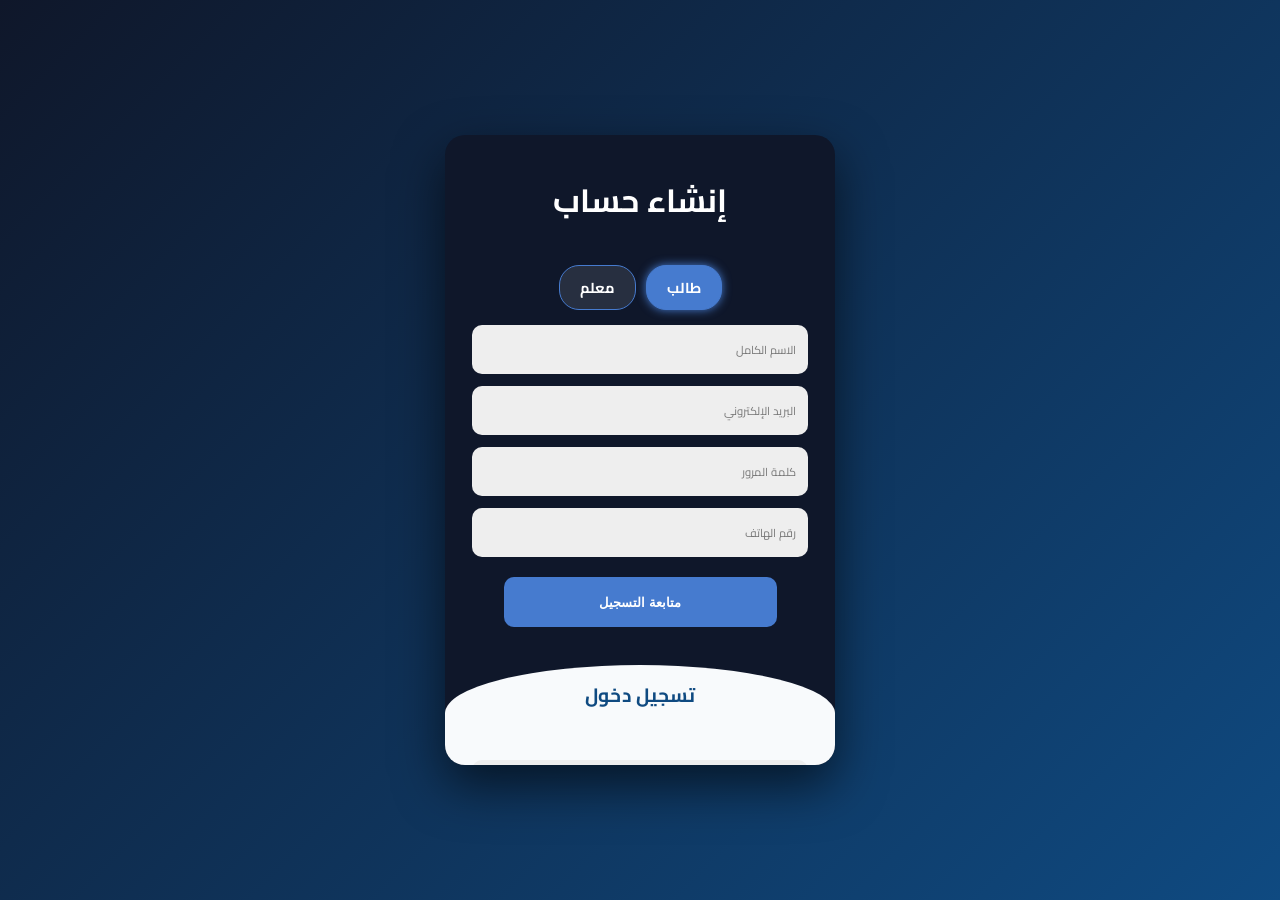
<file: index.html>
<!DOCTYPE html>
<html lang="ar" dir="rtl">
<head>
    <meta charset="UTF-8">
    <meta name="viewport" content="width=device-width, initial-scale=1.0">
    <title>أكاديمية التعليم - Value Academy</title>
    <link rel="stylesheet" href="style.css">
    <link href="https://fonts.googleapis.com/css2?family=Cairo:wght@400;700&display=swap" rel="stylesheet">
</head>
<body>
    <div class="main-card">  	
        <input type="checkbox" id="chk" aria-hidden="true">

        <div class="signup">
            <form id="mainForm">
                <label for="chk" aria-hidden="true">إنشاء حساب</label>
                
                <div class="role-selector">
                    <input type="radio" name="role" value="student" id="r-student" checked>
                    <label for="r-student" class="role-btn"> طالب</label>
                    <input type="radio" name="role" value="teacher" id="r-teacher">
                    <label for="r-teacher" class="role-btn"> معلم</label>
                </div>

                <input type="text" id="regName" placeholder="الاسم الكامل" required>
                <input type="email" id="regEmail" placeholder="البريد الإلكتروني" required>
                <input type="password" id="regPass" placeholder="كلمة المرور" required>
                <input type="number" id="regPhone" placeholder="رقم الهاتف" required>
                
                <button type="button" class="main-btn" onclick="saveBasicInfoAndNext()">متابعة التسجيل</button>
            </form>
        </div>

        <div class="login">
            <form>
                <label for="chk" aria-hidden="true">تسجيل دخول</label>
                <input type="email" placeholder="البريد الإلكتروني" required>
                <input type="password" placeholder="كلمة المرور" required>
                <button type="submit" class="main-btn">دخول</button>
            </form>
        </div>
    </div>
    <script src="script.js"></script>
</body>
</html>
</file>
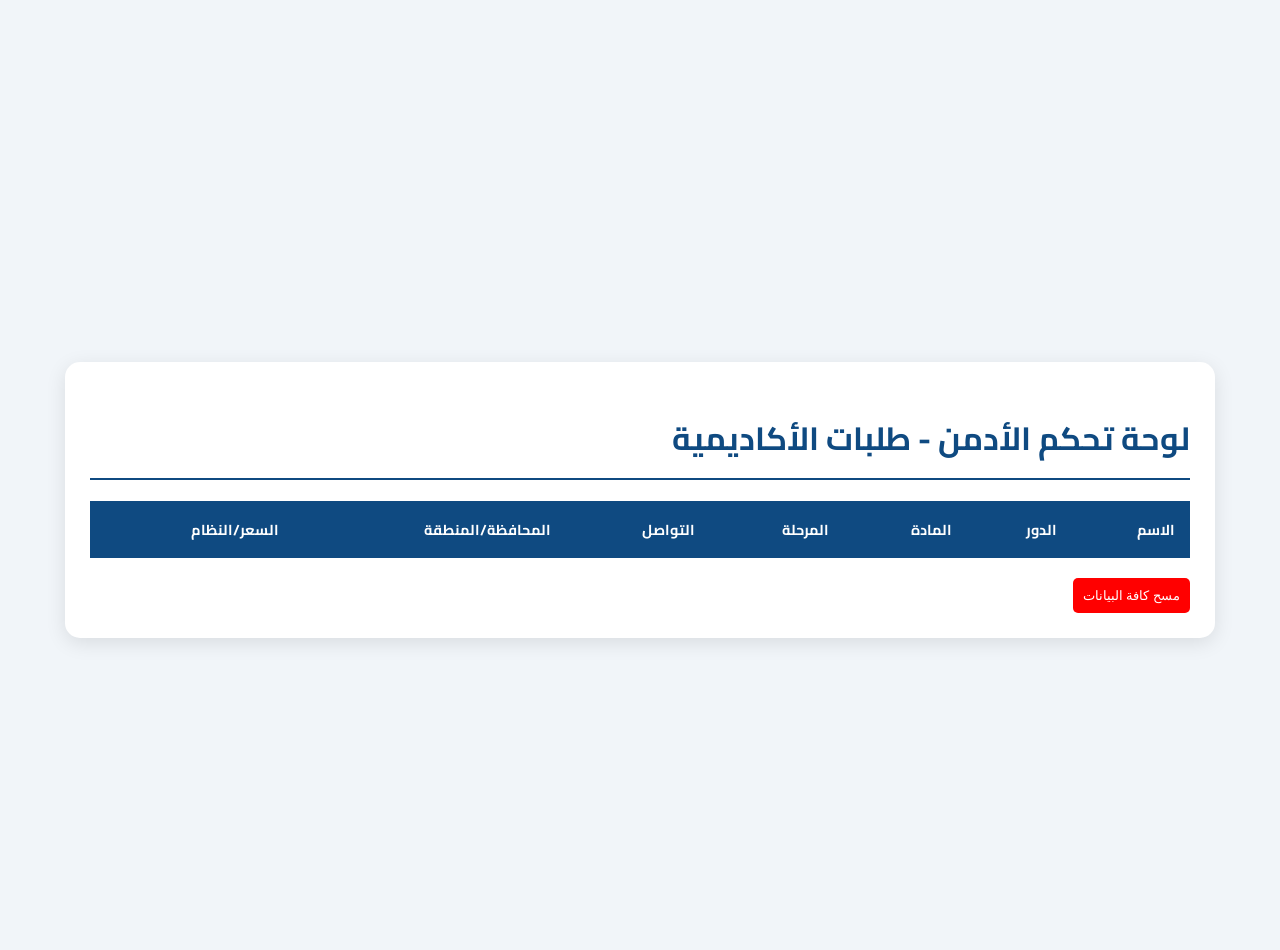
<file: admin.html>
<!DOCTYPE html>
<html lang="ar" dir="rtl">
<head>
    <meta charset="UTF-8">
    <title>إدارة الأكاديمية | الطلبات</title>
    <link rel="stylesheet" href="style.css">
    <link href="https://fonts.googleapis.com/css2?family=Cairo:wght@400;700&display=swap" rel="stylesheet">
    <style>
        body { background: #f1f5f9; align-items: flex-start; padding-top: 50px; }
        .admin-panel { width: 95%; max-width: 1100px; background: white; border-radius: 15px; padding: 25px; box-shadow: 0 5px 20px rgba(0,0,0,0.1); margin: auto; }
        h1 { color: #0f4a81; border-bottom: 2px solid #0f4a81; padding-bottom: 10px; }
        table { width: 100%; border-collapse: collapse; margin-top: 20px; font-size: 0.9em; }
        th { background: #0f4a81; color: white; padding: 15px; text-align: right; }
        td { padding: 12px; border-bottom: 1px solid #ddd; color: #333; }
        .tag { padding: 4px 10px; border-radius: 4px; font-weight: bold; font-size: 0.8em; }
        .tag-st { background: #dcfce7; color: #166534; }
        .tag-tr { background: #dbeafe; color: #1e40af; }
    </style>
</head>
<body>
    <div class="admin-panel">
        <h1>لوحة تحكم الأدمن - طلبات الأكاديمية</h1>
        <table>
            <thead>
                <tr>
                    <th>الاسم</th>
                    <th>الدور</th>
                    <th>المادة</th>
                    <th>المرحلة</th>
                    <th>التواصل</th>
                    <th>المحافظة/المنطقة</th>
                    <th>السعر/النظام</th>
                </tr>
            </thead>
            <tbody id="dataTable">
                </tbody>
        </table>
        <button onclick="localStorage.clear(); location.reload();" style="margin-top:20px; background:red; color:white; border:none; padding:10px; border-radius:5px; cursor:pointer;">مسح كافة البيانات</button>
    </div>
    <script>
        // كود لعرض البيانات المخزنة في الـ LocalStorage
        const data = JSON.parse(localStorage.getItem('academyRequests') || '[]');
        const tableBody = document.getElementById('dataTable');

        data.forEach(item => {
            const row = `<tr>
                <td>${item.name}</td>
                <td><span class="tag ${item.role === 'student' ? 'tag-st' : 'tag-tr'}">${item.role === 'student' ? 'طالب' : 'معلم'}</span></td>
                <td>${item.subject}</td>
                <td>${item.stage}</td>
                <td>${item.phone}</td>
                <td>${item.city || 'أونلاين'} - ${item.area || ''}</td>
                <td>${item.price || item.mode}</td>
            </tr>`;
            tableBody.innerHTML += row;
        });
    </script>
</body>
</html>
</file>
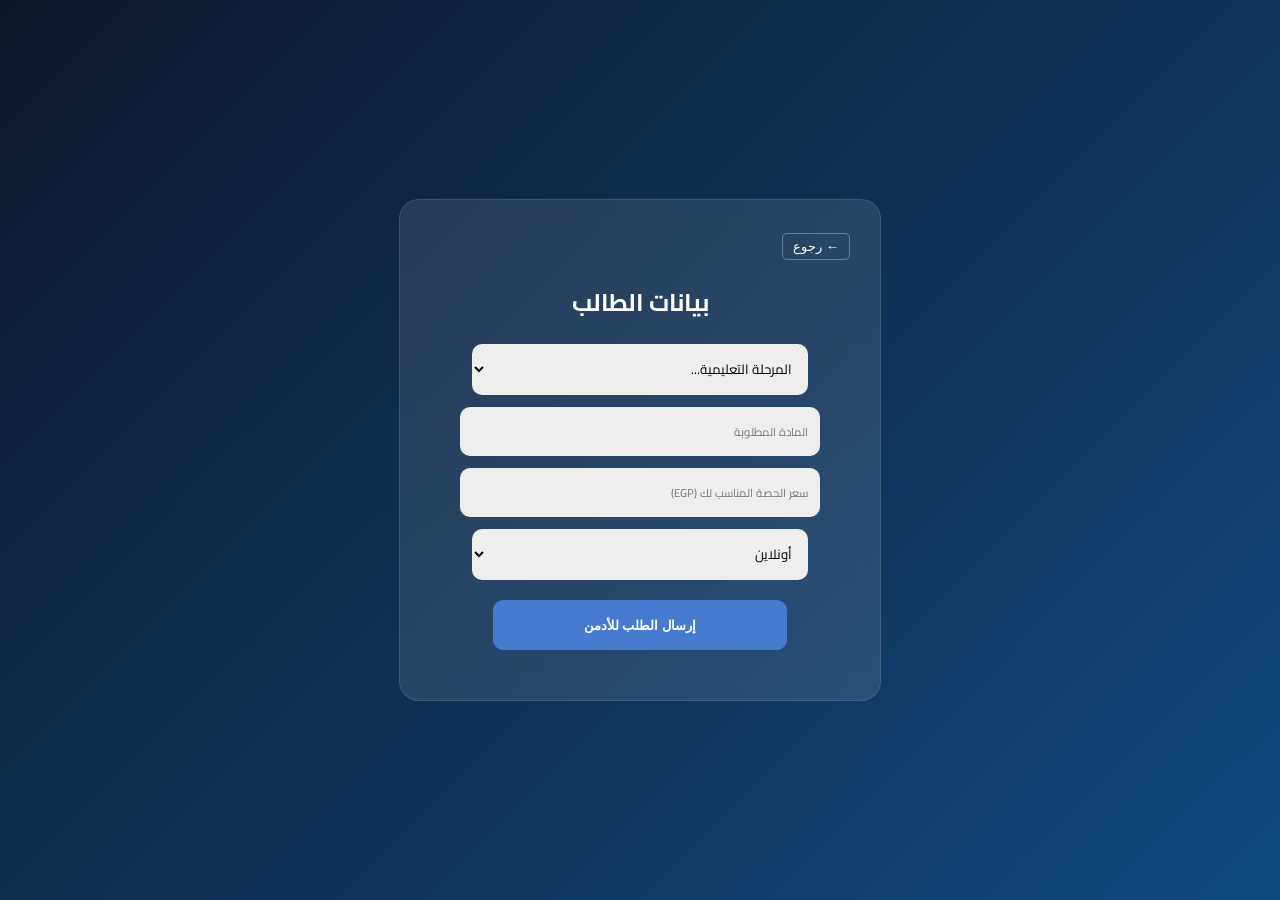
<file: student.html>
<!DOCTYPE html>
<html lang="ar" dir="rtl">
<head>
    <meta charset="UTF-8">
    <title>استكمال ملف الطالب | Value Academy</title>
    <link rel="stylesheet" href="style.css">
    <link href="https://fonts.googleapis.com/css2?family=Cairo:wght@400;700&display=swap" rel="stylesheet">
</head>
<body>
    <div class="glass-container">
        <button onclick="window.location.href='index.html'" class="back-btn">← رجوع</button>
        <h2 style="text-align: center; color: white;">بيانات الطالب</h2>
        
        <form onsubmit="submitToAdmin(event)">
            <select name="المرحلة" required>
                <option value="" disabled selected>المرحلة التعليمية...</option>
                <option>ابتدائي</option>
                <option>إعدادي</option>
                <option>ثانوي</option>
                <option>كورس برمجة / لغات</option>
            </select>

            <input type="text" name="المادة" placeholder="المادة المطلوبة" required>

            <input type="number" name="سعر_الحصة_المتوقع" placeholder="سعر الحصة المناسب لك (EGP)" required>

            <select name="النظام" onchange="handleModeChange(this.value, 'st-geo')" required>
                <option value="online">أونلاين</option>
                <option value="offline">أوفلاين (حضوري)</option>
            </select>

            <div id="st-geo" style="display:none;">
                <select name="المحافظة" class="city-list">
                    <option value="">اختر المحافظة...</option>
                </select>
                <input type="text" name="المنطقة" placeholder="المنطقة بالتفصيل (مثلاً: شبين الكوم)">
            </div>

            <button type="submit" class="main-btn">إرسال الطلب للأدمن</button>
        </form>
    </div>
    <script src="script.js"></script>
</body>
</html>
</file>
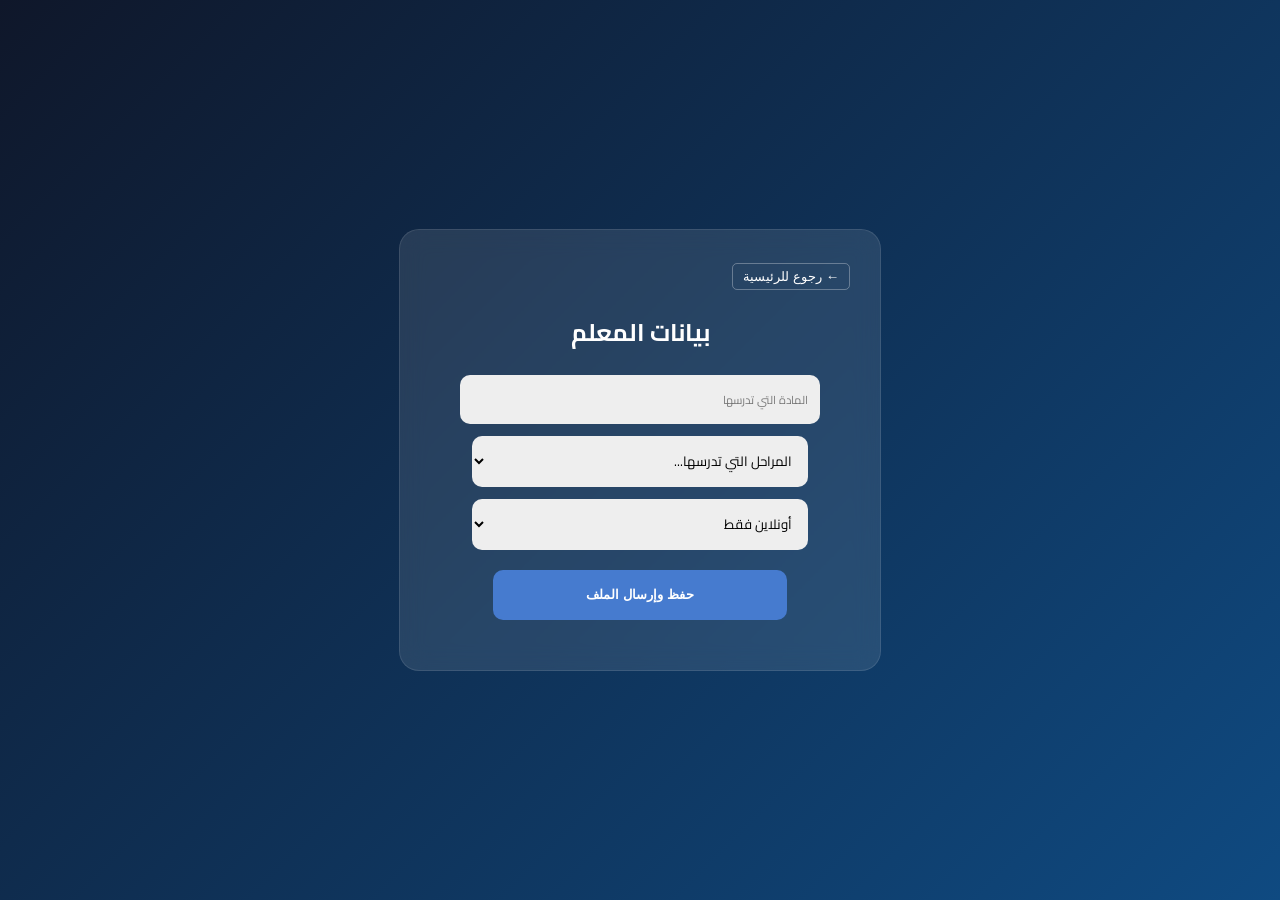
<file: teacher.html>
<!DOCTYPE html>
<html lang="ar" dir="rtl">
<head>
    <meta charset="UTF-8">
    <title>استكمال ملف المعلم</title>
    <link rel="stylesheet" href="style.css">
    <link href="https://fonts.googleapis.com/css2?family=Cairo:wght@400;700&display=swap" rel="stylesheet">
</head>
<body>
    <div class="glass-container">
        <button onclick="window.location.href='index.html'" class="back-btn">← رجوع للرئيسية</button>
        <h2 style="text-align: center; color: white;">بيانات المعلم</h2>
        <form onsubmit="submitToAdmin(event)">
            <input type="text" name="المادة_المدرسة" placeholder="المادة التي تدرسها" required>
            <select name="المراحل_المتاحة" required>
                <option value="" disabled selected>المراحل التي تدرسها...</option>
                <option>ابتدائي</option><option>إعدادي</option><option>ثانوي</option><option>كل المراحل</option>
            </select>
            <select name="نظام_العمل" onchange="handleModeChange(this.value, 'tr-geo')" required>
                <option value="online">أونلاين فقط</option>
                <option value="yes">أونلاين وأوفلاين</option>
            </select>
            <div id="tr-geo" style="display:none;">
                <select name="محافظة_العمل" class="city-list"><option value="">اختر محافظة العمل...</option></select>
                <input type="text" name="مناطق_العمل_بالتفصيل" placeholder="اكتب المناطق المتاحة لك">
            </div>
            <button type="submit" class="main-btn">حفظ وإرسال الملف</button>
        </form>
    </div>
    <script src="script.js"></script>
</body>
</html>
</file>
<file: style.css>
:root {
    --primary: #0f4a81;
    --secondary: #467bcf;
    --dark: #0f172a;
    --white: #ffffff;
}

body {
    margin: 0; padding: 0;
    display: flex; justify-content: center; align-items: center;
    min-height: 100vh; font-family: 'Cairo', sans-serif;
    background: linear-gradient(135deg, var(--dark) 0%, var(--primary) 100%);
    direction: rtl;
}

.main-card {
    width: 390px; height: 630px;
    background: var(--dark); overflow: hidden;
    border-radius: 20px; box-shadow: 0 20px 50px rgba(0,0,0,0.6);
}

#chk { display: none; }

.signup { position: relative; width: 100%; height: 100%; }

label {
    color: var(--white); font-size: 2em; justify-content: center;
    display: flex; margin: 35px; font-weight: bold; cursor: pointer;
    transition: .5s ease-in-out;
}

.role-selector { display: flex; justify-content: center; gap: 10px; margin-bottom: 15px; }
.role-btn {
    font-size: 0.9em !important; margin: 0 !important;
    background: rgba(255,255,255,0.1); padding: 8px 20px;
    border-radius: 20px; border: 1px solid var(--secondary); cursor: pointer;
}
input[type="radio"]:checked + .role-btn { background: var(--secondary); box-shadow: 0 0 10px var(--secondary); }
input[type="radio"] { display: none; }

input:not([type="radio"]), select {
    width: 80%; padding: 12px; margin: 12px auto;
    border: none; outline: none; border-radius: 10px;
    display: block; font-family: 'Cairo'; background: #eee;
}

::placeholder { color: #777; font-size: 0.85em; }

.main-btn {
    width: 70%; height: 50px; margin: 20px auto;
    background: var(--secondary); color: white;
    border: none; border-radius: 10px; font-weight: bold;
    cursor: pointer; transition: .3s; display: block;
}
.main-btn:hover { background: #124686; transform: scale(1.02); }

.login {
    height: 580px; background: #f8fafc;
    border-radius: 60% / 10%; transform: translateY(-170px);
    transition: .8s ease-in-out;
}
.login label { color: var(--primary); transform: scale(.6); }

#chk:checked ~ .login { transform: translateY(-540px); }
#chk:checked ~ .login label { transform: scale(1); }
#chk:checked ~ .signup label { transform: scale(.6); }

/* صفحات الاستكمال */
.glass-container {
    background: rgba(255,255,255,0.1); backdrop-filter: blur(12px);
    padding: 30px; border-radius: 20px; border: 1px solid rgba(255,255,255,0.1);
    width: 420px;
}
.back-btn {
    background: none; border: 1px solid rgba(255,255,255,0.3);
    color: white; cursor: pointer; padding: 5px 10px; border-radius: 5px;
}
.hidden { display: none; }
</file>
